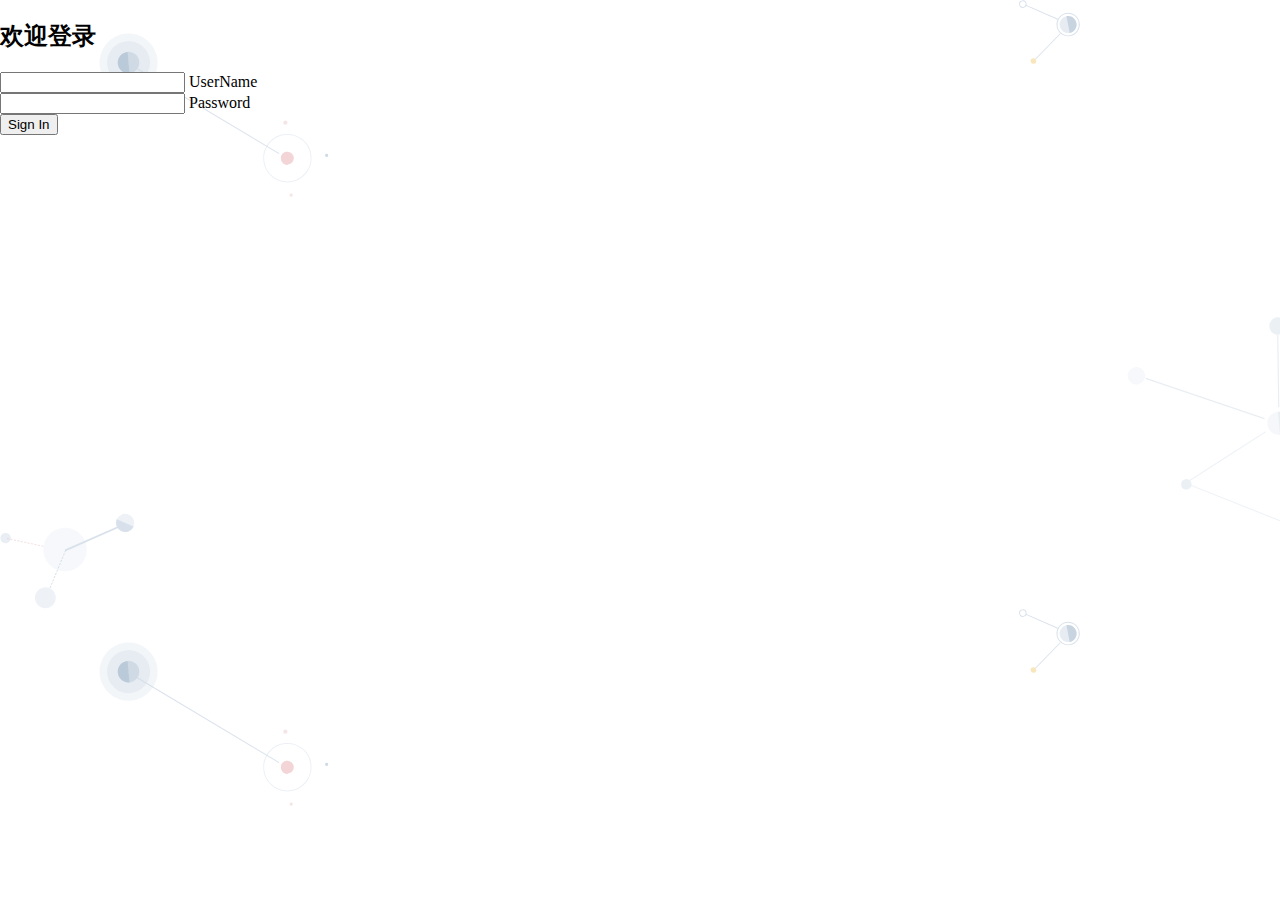
<file: src/main/resources/templates/login.html>
<!DOCTYPE html>
<html lang="en" xmlns:th="http://www.thymeleaf.org">
<head>
    <title>熊熊电影---登录</title>
    <link rel="stylesheet"  th:href="@{/asserts/css/login.css}">
    <link rel="stylesheet" href="../static/asserts/css/common.css" th:href="@{/asserts/css/common.css}">
</head>
<body style="background-image: url([data-uri]);">
<!--引入头部模块-->
<div th:replace="~{index::topBar}"></div>
<div class="box">
    <h2>欢迎登录</h2>
    <p style="color: #e74c3c;text-align: center" th:text="${msg}" th:if="${not #strings.isEmpty(msg)}"></p>
    <form th:action="@{/user/login}" method="get">
        <div class="inputBox">
            <input id="username" type="text" name="username" required="">
            <label>UserName</label>
        </div>
        <div class="inputBox">
            <input id="password" type="password" name="password" required="">
            <label>Password</label>
        </div>

        <input type="submit" name="" value="Sign In" onclick="login()">
        <div>
            <a href="register" th:href="@{/register}" style="font-size: 12px;display: block;text-align: right">还没账号？立即注册</a>
        </div>
    </form>
</div>

<!--引入底部模块-->
<div th:replace="~{index::footerBar}"> </div>
</body>
</html>
</file>
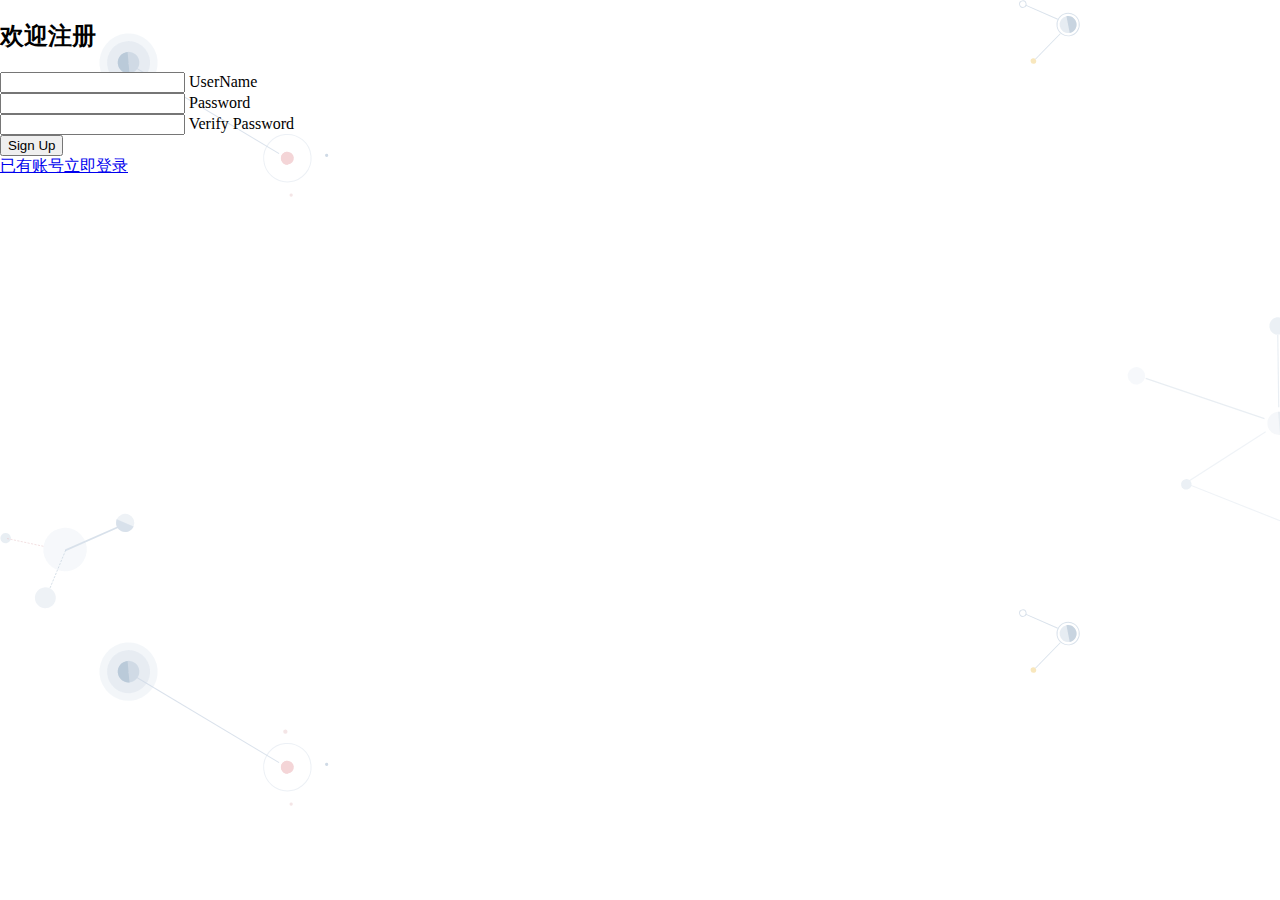
<file: src/main/resources/templates/register.html>
<!DOCTYPE html>
<html lang="en" xmlns:th="http://www.thymeleaf.org">
<head>
    <title>熊熊电影---注册</title>
    <link rel="stylesheet"  th:href="@{/asserts/css/login.css}">
    <link rel="stylesheet" href="../static/asserts/css/common.css" th:href="@{/asserts/css/common.css}">
</head>
<body style="background-image: url([data-uri]);">
<!--引入头部模块-->
<div th:replace="~{index::topBar}"></div>

<div class="box">
    <h2>欢迎注册</h2>
    <p style="color: #e74c3c;text-align: center" th:text="${msg}" th:if="${not #strings.isEmpty(msg)}"></p>
    <form th:action="@{/user/register}" method="post">
        <div class="inputBox">
            <input id="username" type="text" name="username" required="">
            <label>UserName</label>
        </div>
        <div class="inputBox">
            <input id="password" type="password" name="password" required="">
            <label>Password</label>
        </div>
        <div class="inputBox">
            <input id="verifyPassword" type="password" name="verifyPassword" required="">
            <label>Verify Password</label>
        </div>
        <input type="submit" name="" value="Sign Up" onclick="register()">
        <div>
            <a href="login" th:href="@{/login}" class="jump">已有账号立即登录</a>
        </div>
    </form>
</div>
<!--引入底部模块-->
<div th:replace="~{index::footerBar}"> </div>
</body>
</html>
</file>
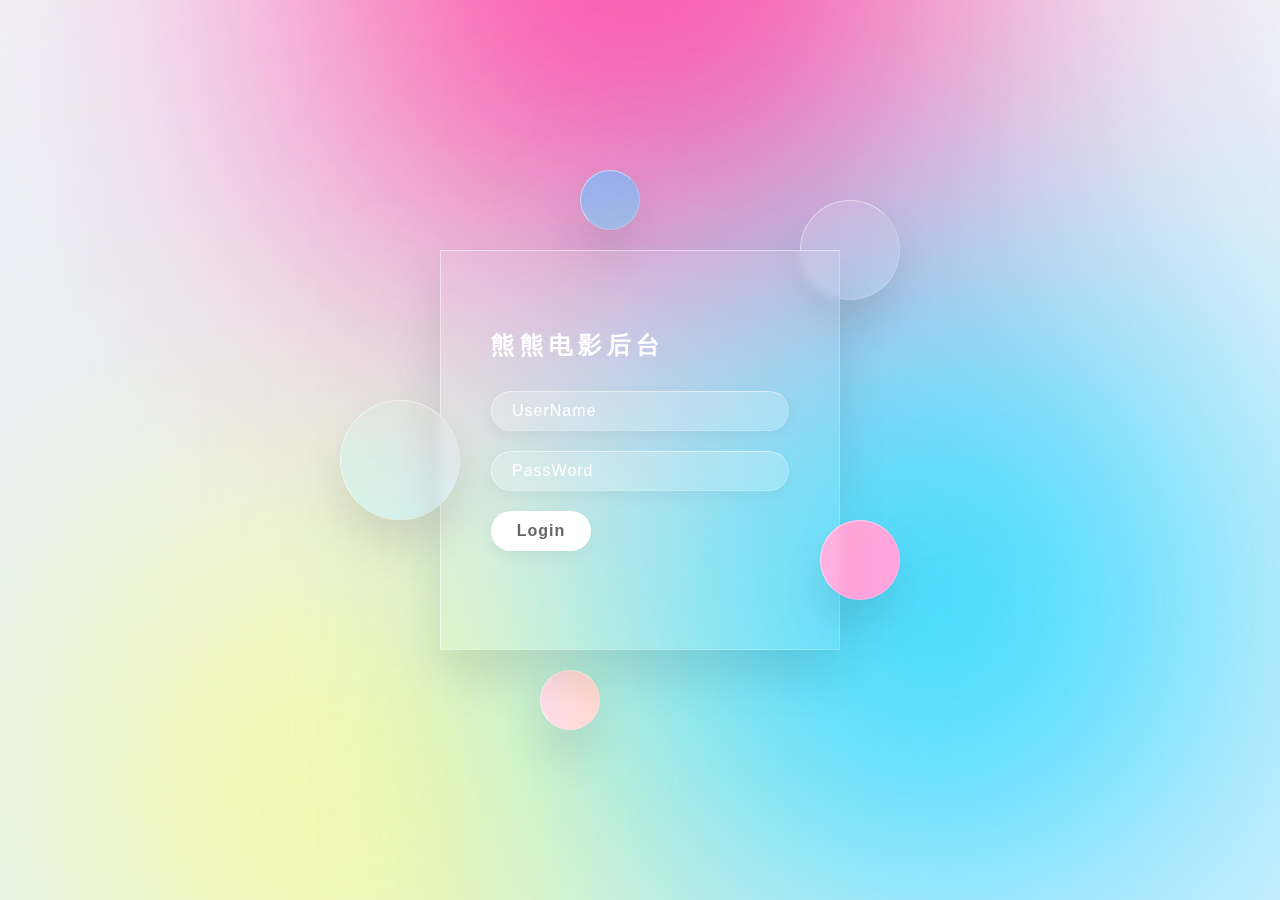
<file: src/main/resources/templates/admin/admin_login.html>
<!DOCTYPE html>
<html lang="en" xmlns:th="http://www.thymeleaf.org">
<head>
    <meta charset="UTF-8">
    <title>熊熊电影---后台登录</title>
    <link rel="stylesheet" href="../../static/asserts/css/adminStyle.css" th:href="@{/asserts/css/adminStyle.css}">
</head>
<body>
<section>
    <!-- 背景颜色 -->
    <div class="color"></div>
    <div class="color"></div>
    <div class="color"></div>
    <div class="box">
        <!-- 背景圆 -->
        <div class="circle" style="--x:0"></div>
        <div class="circle" style="--x:1"></div>
        <div class="circle" style="--x:2"></div>
        <div class="circle" style="--x:3"></div>
        <div class="circle" style="--x:4"></div>
        <!-- 登录框 -->
        <div class="container">
            <div class="form">
                <h2 style="font-family: FZShuTi">熊熊电影后台</h2>
                <form action="/admin_index" method="get">
                    <div class="inputBox">
                        <input type="text" id="username" name="username" placeholder="UserName">
                    </div>
                    <div class="inputBox">
                        <input type="password" id="password" name="password" placeholder="PassWord">

                    </div>
                    <div class="inputBox">
                        <input type="submit" value="Login" >
                    </div>

                </form>
            </div>
        </div>
    </div>
</section>
</body>

</html>
</file>
